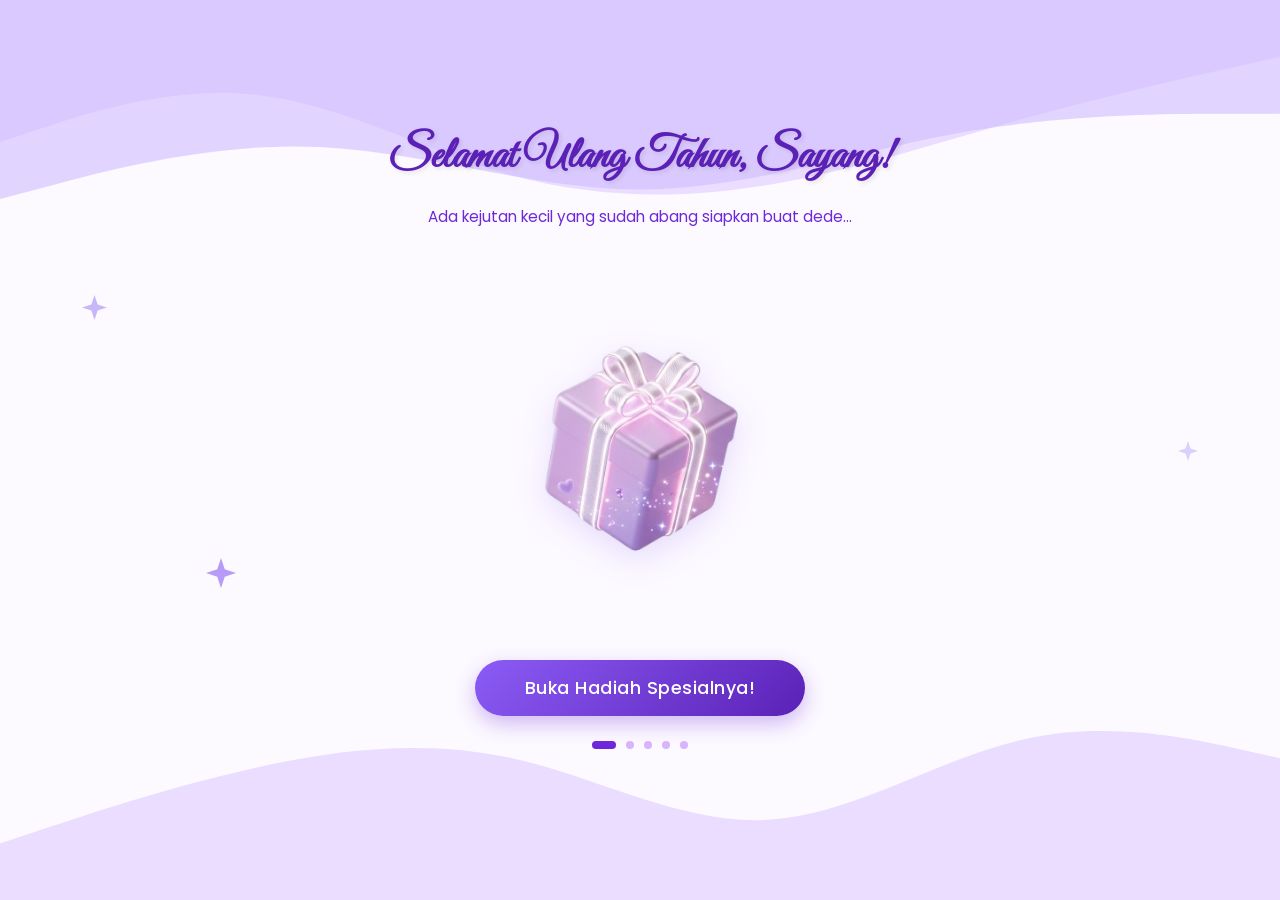
<file: index.html>
<!DOCTYPE html>
<html lang="id">
<head>
    <meta charset="UTF-8">
    <meta name="viewport" content="width=device-width, initial-scale=1.0, maximum-scale=1.0, user-scalable=no, viewport-fit=cover">
    <title>Little Suprise For Dede 💜</title>
    
    <style>
        @import url('https://fonts.googleapis.com/css2?family=Poppins:wght@400;500;600&family=Great+Vibes&display=swap');

        body {
            margin: 0;
            padding: 0;
            font-family: 'Poppins', sans-serif;
            background-color: #fcf9ff; 
            min-height: 100vh; /* Agar tetap mengisi layar, tapi bisa melar jika konten banyak */
            display: flex;
            flex-direction: column;
            justify-content: center;
            align-items: center;
            overflow-x: hidden; /* Mencegah layar goyang ke samping */
            position: relative;
            transition: background-color 0.8s ease; /* Transisi memudar ke putih */
            
        }

        /* Kelas yang ditambahkan JS untuk layar silau */
        body.layar-silau {
            background-color: #ffffff;
            opacity: 0; /* Membuat seluruh layar pudar ke putih */
        }

        /* --- TEKS --- */
        h1 {
            font-family: 'Great Vibes', cursive;
            font-size: 2.8rem;
            margin-top: 0;
            margin-bottom: 5px;
            color: #5b21b6;
            line-height: 1.2;
            text-align: center;
            text-shadow: 2px 2px 4px rgba(0,0,0,0.1);
        }

        p {
            font-size: 0.95rem;
            margin-bottom: 30px;
            color: #6d28d9;
            text-align: center;
            padding: 0 10px;
        }

        /* --- ORNAMEN GELOMBANG --- */
        .wave-top { position: absolute; top: 0; left: 0; width: 100%; z-index: 1; }
        .wave-bottom { position: absolute; bottom: 0; left: 0; width: 100%; z-index: 1; transform: rotate(180deg); }

        /* --- KONTEN TENGAH --- */
        .konten-utama {
            z-index: 10;
            display: flex;
            flex-direction: column;
            align-items: center;
            width: 100%;
            padding: 0 20px;
            box-sizing: border-box;
            margin-top: -20px;
        }

        .kado-container {
            position: relative;
            margin-bottom: 35px;
            display: flex;
            justify-content: center;
            align-items: center;
            width: 100%; 
            padding: 20px;
            box-sizing: border-box;
        }

        .kado {
            width: 600px; 
            max-width: 800px; 
            height: auto;
            animation: mengambang 3s ease-in-out infinite;
            filter: drop-shadow(0px 10px 15px rgba(124, 58, 237, 0.15));
            z-index: 20; /* Z-index tinggi agar kado membesar di atas elemen lain */
            transform-origin: center;
        }

        /* --- KODE ANIMASI KADO TERBUKA --- */
        .animasi-buka {
            animation: zoomKado 2.2s forwards cubic-bezier(0.25, 1, 0.5, 1) !important;
        }

        @keyframes zoomKado {
            0% { transform: scale(1) rotate(0deg); }
            10% { transform: scale(1.1) rotate(-5deg); }
            20% { transform: scale(1.1) rotate(5deg); }
            /* Kado terbuka di titik ini, kita beri waktu diam sejenak sampai 50% */
            30% { transform: scale(1.2) rotate(0deg); filter: brightness(1.2); }
            50% { transform: scale(1.2) rotate(0deg); filter: brightness(1.2); opacity: 1; }
            /* Baru setelah itu melesat membesar */
            100% { transform: scale(15); opacity: 0; filter: brightness(2); }
        }

        /* --- BINTANG DEKORASI --- */
        .sparkle { position: absolute; opacity: 0.6; animation: kedip 2s infinite alternate; z-index: 3; }
        .sp-1 { top: 10%; left: 5%; width: 25px; animation-delay: 0s; }
        .sp-2 { top: 50%; right: 5%; width: 20px; animation-delay: 0.5s; }
        .sp-3 { bottom: 10%; left: 15%; width: 30px; animation-delay: 1s; }

        @keyframes mengambang {
            0% { transform: translateY(0px); }
            50% { transform: translateY(-12px); }
            100% { transform: translateY(0px); }
        }
        @keyframes kedip {
            0% { transform: scale(0.8); opacity: 0.3; }
            100% { transform: scale(1.2); opacity: 0.8; }
        }

        /* --- TOMBOL & DOTS --- */
        .btn-utama {
            background: linear-gradient(135deg, #8b5cf6, #5b21b6);
            color: white;
            padding: 15px 40px;
            border: none;
            border-radius: 30px;
            font-size: 1.1rem;
            font-weight: 500;
            text-decoration: none;
            box-shadow: 0 8px 20px rgba(109, 40, 217, 0.3);
            transition: all 0.3s ease;
            width: 250px;
            text-align: center;
            letter-spacing: 0.5px;
            cursor: pointer;
        }
        .btn-utama:active { transform: scale(0.95); }

        .pagination { display: flex; gap: 10px; margin-top: 25px; }
        .dot { width: 8px; height: 8px; background-color: #d8b4fe; border-radius: 50%; transition: 0.3s; }
        .dot.aktif { background-color: #6d28d9; width: 24px; border-radius: 10px; }
    </style>
</head>
<body>

    <svg class="wave-top" viewBox="0 0 1440 320" xmlns="http://www.w3.org/2000/svg">
        <path fill="#eaddff" fill-opacity="1" d="M0,160L48,144C96,128,192,96,288,106.7C384,117,480,171,576,197.3C672,224,768,224,864,208C960,192,1056,160,1152,133.3C1248,107,1344,85,1392,74.7L1440,64L1440,0L1392,0C1344,0,1248,0,1152,0C1056,0,960,0,864,0C768,0,672,0,576,0C480,0,384,0,288,0C192,0,96,0,48,0L0,0Z"></path>
        <path fill="#d0bcff" fill-opacity="0.6" d="M0,224L60,208C120,192,240,160,360,165.3C480,171,600,213,720,213.3C840,213,960,171,1080,149.3C1200,128,1320,128,1380,128L1440,128L1440,0L1380,0C1320,0,1200,0,1080,0C960,0,840,0,720,0C600,0,480,0,360,0C240,0,120,0,60,0L0,0Z"></path>
    </svg>

    <div class="konten-utama">
        <h1>Selamat Ulang Tahun, Sayang!</h1>
        <p>Ada kejutan kecil yang sudah abang siapkan buat dede...</p>

        <div class="kado-container">
            <svg class="sparkle sp-1" viewBox="0 0 24 24" fill="#a78bfa"><path d="M12 0l3 9 9 3-9 3-3 9-3-9-9-3 9-3z"/></svg>
            <svg class="sparkle sp-2" viewBox="0 0 24 24" fill="#c4b5fd"><path d="M12 0l3 9 9 3-9 3-3 9-3-9-9-3 9-3z"/></svg>
            <svg class="sparkle sp-3" viewBox="0 0 24 24" fill="#8b5cf6"><path d="M12 0l3 9 9 3-9 3-3 9-3-9-9-3 9-3z"/></svg>
            
            <img src="Kado.png" alt="Kado" class="kado">
        </div>

        <a href="#" onclick="jalankanTransisi(event)" class="btn-utama">Buka Hadiah Spesialnya!</a>

        <div class="pagination">
            <div class="dot aktif"></div> 
            <div class="dot"></div>       
            <div class="dot"></div>       
            <div class="dot"></div>       
            <div class="dot"></div>       
        </div>
    </div>

    <svg class="wave-bottom" viewBox="0 0 1440 320" xmlns="http://www.w3.org/2000/svg">
        <path fill="#eaddff" fill-opacity="1" d="M0,160L48,170.7C96,181,192,203,288,181.3C384,160,480,96,576,90.7C672,85,768,139,864,160C960,181,1056,171,1152,149.3C1248,128,1344,96,1392,80L1440,64L1440,0L1392,0C1344,0,1248,0,1152,0C1056,0,960,0,864,0C768,0,672,0,576,0C480,0,384,0,288,0C192,0,96,0,48,0L0,0Z"></path>
    </svg>

    <script src="script.js"></script>
</body>
</html>
</file>
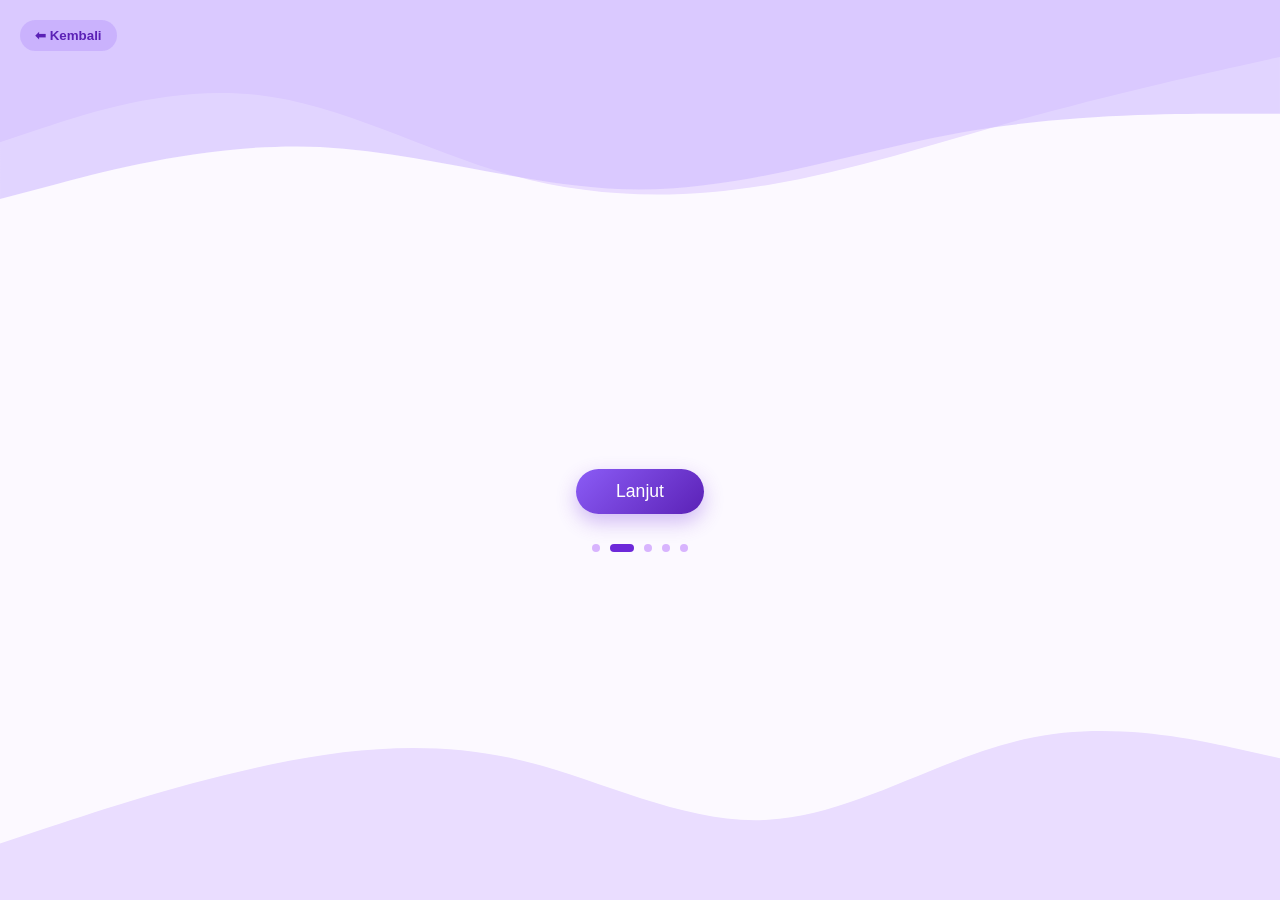
<file: halaman2.html>
<!DOCTYPE html>
<html lang="id">
<head>
    <meta charset="UTF-8">
    <meta name="viewport" content="width=device-width, initial-scale=1.0, maximum-scale=1.0, user-scalable=no, viewport-fit=cover">
    <title>Lorong Waktu 💜</title>

    <style>
        @import url('https://fonts.googleapis.com/css2?family=Poppins:wght@300;400;600&display=swap');

        body {
            margin: 0;
            padding: 0;
            font-family: 'Poppins', sans-serif;
            background-color: #fcf9ff;
            min-height: 100vh; /* Agar tetap mengisi layar, tapi bisa melar jika konten banyak */
            display: flex;
            flex-direction: column;
            justify-content: center;
            align-items: center;
            overflow-x: hidden; /* Mencegah layar goyang ke samping */
            color: #4c1d95;
            text-align: center;
            position: relative;
            /* Efek halus saat baru pindah dari halaman 1 */
            animation: layarMasuk 0.8s ease; 
        }

        @keyframes layarMasuk {
            from { opacity: 0; filter: brightness(2); }
            to { opacity: 1; filter: brightness(1); }
        }

        /* --- ORNAMEN GELOMBANG (SAMA DENGAN HAL 1) --- */
        .wave-top { position: absolute; top: 0; left: 0; width: 100%; z-index: 1; }
        .wave-bottom { position: absolute; bottom: 0; left: 0; width: 100%; z-index: 1; transform: rotate(180deg); }

        /* --- KONTEN --- */
        .container {
            z-index: 10; /* Agar teks di atas gelombang */
            padding: 20px;
            max-width: 90%;
            display: flex;
            flex-direction: column;
            align-items: center;
        }

        .teks-cerita {
            font-size: 1.2rem;
            line-height: 1.6;
            margin-bottom: 20px;
            opacity: 0; 
            transition: opacity 1s ease-in-out;
        }

        .muncul { opacity: 1; }

        .btn-lanjut {
            background: linear-gradient(135deg, #8b5cf6, #5b21b6);
            color: white;
            padding: 12px 40px;
            border-radius: 30px;
            border: none;
            cursor: pointer;
            margin-top: 20px;
            font-size: 1.1rem;
            font-weight: 500;
            box-shadow: 0 8px 20px rgba(109, 40, 217, 0.3);
            transition: all 0.3s ease;
        }
        .btn-lanjut:active { transform: scale(0.95); }

        /* --- PAGINATION DOTS --- */
        .pagination { display: flex; gap: 10px; margin-top: 30px; }
        .dot { width: 8px; height: 8px; background-color: #d8b4fe; border-radius: 50%; transition: 0.3s; }
        /* PERHATIKAN: Sekarang kelas .aktif dipindahkan ke dot kedua nanti di HTML */
        .dot.aktif { background-color: #6d28d9; width: 24px; border-radius: 10px; }

        body.pindah-hal {
            opacity: 0;
            transition: opacity 0.8s ease;
        }
        /* --- TOMBOL KEMBALI UNIVERSAL --- */
        .btn-kembali {
            position: fixed; top: 20px; left: 20px; z-index: 100;
            background: rgba(139, 92, 246, 0.2); color: #5b21b6;
            border: none; padding: 8px 15px; border-radius: 20px;
            font-weight: 600; cursor: pointer; transition: 0.3s;
        }
        .btn-kembali:active { transform: scale(0.9); }
        
        /* Pastikan CSS fade out PPT ini juga ada */
        body.pindah-hal { opacity: 0; transition: opacity 0.8s ease; }
    </style>
</head>
<body>
    <button class="btn-kembali" onclick="pindahHalaman('index.html')">⬅ Kembali</button>

    <svg class="wave-top" viewBox="0 0 1440 320" xmlns="http://www.w3.org/2000/svg">
        <path fill="#eaddff" fill-opacity="1" d="M0,160L48,144C96,128,192,96,288,106.7C384,117,480,171,576,197.3C672,224,768,224,864,208C960,192,1056,160,1152,133.3C1248,107,1344,85,1392,74.7L1440,64L1440,0L1392,0C1344,0,1248,0,1152,0C1056,0,960,0,864,0C768,0,672,0,576,0C480,0,384,0,288,0C192,0,96,0,48,0L0,0Z"></path>
        <path fill="#d0bcff" fill-opacity="0.6" d="M0,224L60,208C120,192,240,160,360,165.3C480,171,600,213,720,213.3C840,213,960,171,1080,149.3C1200,128,1320,128,1380,128L1440,128L1440,0L1380,0C1320,0,1200,0,1080,0C960,0,840,0,720,0C600,0,480,0,360,0C240,0,120,0,60,0L0,0Z"></path>
    </svg>

    <div class="container">
        <div id="teks1" class="teks-cerita">
            "Dari semua kejadian kejadian yang kita lalui, abang sangat bahagia bisa selalu menemani dede di setiap part nya"
        </div>
        
        <div id="teks2" class="teks-cerita">
            "Dan ini adalah hal hal kecil yang selalu abang ingat di setiap perjalanan kita"
        </div>

        <button id="btnLanjut" class="btn-lanjut" onclick="tampilkanTeks()">Lanjut</button>

        <div class="pagination">
            <div class="dot"></div>       <div class="dot aktif"></div> <div class="dot"></div>       
            <div class="dot"></div>       
            <div class="dot"></div>       
        </div>
    </div>

    <svg class="wave-bottom" viewBox="0 0 1440 320" xmlns="http://www.w3.org/2000/svg">
        <path fill="#eaddff" fill-opacity="1" d="M0,160L48,170.7C96,181,192,203,288,181.3C384,160,480,96,576,90.7C672,85,768,139,864,160C960,181,1056,171,1152,149.3C1248,128,1344,96,1392,80L1440,64L1440,0L1392,0C1344,0,1248,0,1152,0C1056,0,960,0,864,0C768,0,672,0,576,0C480,0,384,0,288,0C192,0,96,0,48,0L0,0Z"></path>
    </svg>

    <script>
        function pindahHalaman(tujuan) {
            document.body.classList.add('pindah-hal');
            setTimeout(function() { window.location.href = tujuan; }, 800);
        }
        let klik = 0;
        function tampilkanTeks() {
            if (klik === 0) {
                document.getElementById('teks1').classList.add('muncul');
                klik++;
            } else if (klik === 1) {
                document.getElementById('teks2').classList.add('muncul');
                document.getElementById('btnLanjut').innerText = "Lihat Momen";
                
                // Animasi transisi ke Halaman 3
                document.getElementById('btnLanjut').onclick = function() { 
                    // 1. Geser titik indikator ke nomor 3
                    const dots = document.querySelectorAll('.dot');
                    dots[1].classList.remove('aktif');
                    dots[2].classList.add('aktif');

                    // 2. Buat layar memudar (fade out)
                    document.body.classList.add('pindah-hal');

                    // 3. Pindah halaman setelah animasi memudar selesai (0.8 detik)
                    setTimeout(function() {
                        window.location.href = 'halaman3.html'; 
                    }, 800);
                };
                klik++;
            }
        }
    </script>
</body>
</html>
</file>
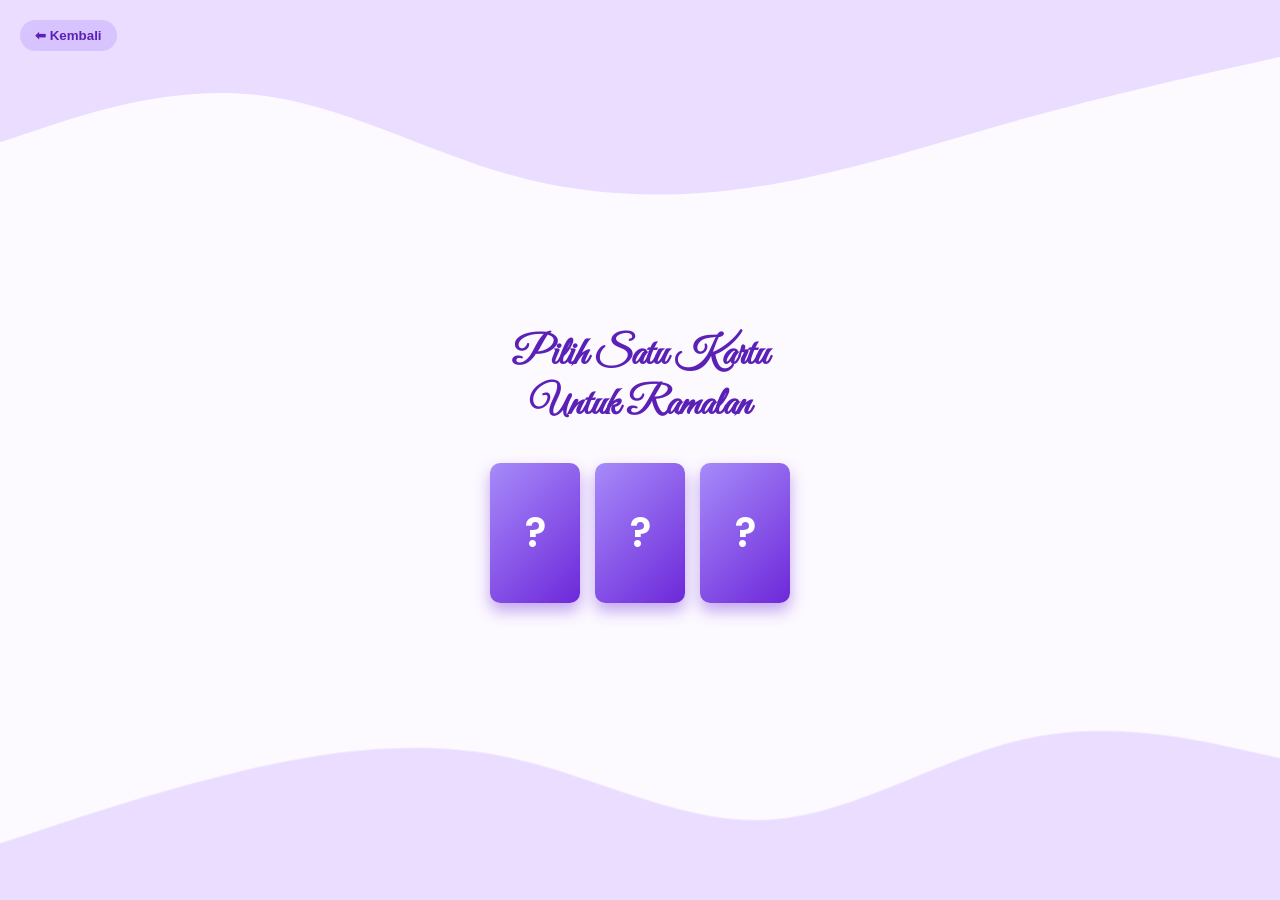
<file: halaman4.html>
<!DOCTYPE html>
<html lang="id">
<head>
    <meta charset="UTF-8">
    <meta name="viewport" content="width=device-width, initial-scale=1.0, maximum-scale=1.0, user-scalable=no, viewport-fit=cover">
    <title>Ramalan 💜</title>
    <style>
        @import url('https://fonts.googleapis.com/css2?family=Poppins:wght@300;400;500;600&family=Great+Vibes&display=swap');

        body {
            margin: 0; 
            padding: 0; 
            font-family: 'Poppins', sans-serif; 
            background-color: #fcf9ff;
            min-height: 100vh; /* Agar tetap mengisi layar, tapi bisa melar jika konten banyak */
            display: flex;
            flex-direction: column;
            justify-content: center;
            align-items: center;
            overflow-x: hidden; /* Mencegah layar goyang ke samping */
            position: relative; 
            animation: masukHalaman 0.8s ease forwards;
        }

        @keyframes masukHalaman { from { opacity: 0; } to { opacity: 1; } }
        body.pindah-hal { opacity: 0; transition: opacity 0.8s ease; }

        .wave-top { position: fixed; top: 0; left: 0; width: 100%; z-index: 1; }
        .wave-bottom { position: fixed; bottom: 0; left: 0; width: 100%; z-index: 1; transform: rotate(180deg); }

        .btn-kembali {
            position: fixed; top: 20px; left: 20px; z-index: 100;
            background: rgba(139, 92, 246, 0.2); color: #5b21b6;
            border: none; padding: 8px 15px; border-radius: 20px; font-weight: 600; cursor: pointer; transition: 0.3s;
        }
        .btn-kembali:active { transform: scale(0.9); }

        /* --- LAYAR PILIHAN KARTU --- */
        #layarPilihan { z-index: 10; text-align: center; width: 100%; transition: opacity 0.5s ease; }
        .judul-kartu { font-family: 'Great Vibes', cursive; font-size: 2.5rem; color: #5b21b6; transition: opacity 0.5s; }
        .kartu-container { display: flex; justify-content: center; gap: 15px; }
        
        .kartu {
            width: 90px; height: 140px; background: linear-gradient(135deg, #a78bfa, #6d28d9);
            border-radius: 10px; display: flex; justify-content: center; align-items: center;
            color: white; font-size: 2.5rem; font-weight: 600; cursor: pointer;
            box-shadow: 0 8px 15px rgba(109, 40, 217, 0.4); transition: all 0.5s cubic-bezier(0.25, 1, 0.5, 1); position: relative;
        }
        .kartu::after { content: ''; position: absolute; top: -2px; left: -2px; right: -2px; bottom: -2px; background: linear-gradient(45deg, #fff, transparent, #fff); border-radius: 12px; z-index: -1; opacity: 0.5; }
        
        .kartu.gacha-pull {
            position: fixed; top: 50%; left: 50%; transform: translate(-50%, -50%) scale(1.8) rotateY(360deg);
            box-shadow: 0 0 50px #d8b4fe, 0 0 100px #a78bfa, 0 0 150px #fff; z-index: 999;
        }

        /* --- LAYAR HASIL --- */
        #layarHasil {
            z-index: 15; display: none; flex-direction: column; align-items: center;
            width: 90%; max-width: 400px; background: rgba(255, 255, 255, 0.95); backdrop-filter: blur(10px);
            padding: 25px 20px; border-radius: 20px; box-shadow: 0 15px 35px rgba(91, 33, 182, 0.2);
            opacity: 0; transform: translateY(30px) scale(0.9); max-height: 75vh; overflow-y: auto;
        }
        #layarHasil::-webkit-scrollbar { display: none; }
        .hasil-muncul { animation: popUpHasil 0.8s cubic-bezier(0.25, 1, 0.5, 1) forwards; }
        @keyframes popUpHasil { to { opacity: 1; transform: translateY(0) scale(1); } }

        .foto-dede { width: 140px; height: 140px; border-radius: 50%; object-fit: cover; border: 4px solid #d8b4fe; margin-bottom: 15px; }
        .teks-hasil { font-size: 0.95rem; color: #4c1d95; text-align: left; line-height: 1.7; margin-bottom: 15px; width: 100%; }
        .teks-hasil h3 { font-family: 'Great Vibes', cursive; font-size: 2.2rem; text-align: center; margin: 0 0 15px 0; color: #5b21b6; }
        .teks-hasil span.highlight { font-weight: 600; color: #6d28d9; background: #f3e8ff; padding: 2px 6px; border-radius: 4px; }

        .grup-tombol { display: flex; gap: 10px; margin-top: 15px; width: 100%; justify-content: space-between; }
        .btn-aksi { flex: 1; padding: 12px; border-radius: 20px; border: none; font-weight: 600; cursor: pointer; transition: 0.3s; color: white; }
        .btn-tutup { background: #c4b5fd; color: #4c1d95; }
        .btn-lanjut { background: linear-gradient(135deg, #8b5cf6, #5b21b6); box-shadow: 0 5px 15px rgba(109, 40, 217, 0.3); }
        .btn-aksi:active { transform: scale(0.95); }

        .pagination { display: flex; gap: 10px; position: absolute; bottom: 30px; transition: opacity 0.5s; }
        .dot { width: 8px; height: 8px; background-color: #d8b4fe; border-radius: 50%; }
        .dot.aktif { background-color: #6d28d9; width: 24px; border-radius: 10px; transition: 0.3s; }
    </style>
</head>
<body>
    <svg class="wave-top" viewBox="0 0 1440 320" xmlns="http://www.w3.org/2000/svg">
        <path fill="#eaddff" fill-opacity="1" d="M0,160L48,144C96,128,192,96,288,106.7C384,117,480,171,576,197.3C672,224,768,224,864,208C960,192,1056,160,1152,133.3C1248,107,1344,85,1392,74.7L1440,64L1440,0L1392,0C1344,0,1248,0,1152,0C1056,0,960,0,864,0C768,0,672,0,576,0C480,0,384,0,288,0C192,0,96,0,48,0L0,0Z"></path>
    </svg>

    <button class="btn-kembali" onclick="pindahHalaman('halaman3.html')">⬅ Kembali</button>

    <div id="layarPilihan">
        <h2 class="judul-kartu">Pilih Satu Kartu<br>Untuk Ramalan</h2>
        <div class="kartu-container">
            <div class="kartu" onclick="bukaKejutan(this)">?</div>
            <div class="kartu" onclick="bukaKejutan(this)">?</div>
            <div class="kartu" onclick="bukaKejutan(this)">?</div>
        </div>
    </div>

    <div id="layarHasil">
        <img src="Dede.png" alt="Dede" class="foto-dede">
        <div class="teks-hasil">
            <h3>Si Cantik Abang</h3>
            <p><span class="highlight">Kepribadianmu:</span>  Dede selalu jadi orang yang paling cheerful, pengertian, dan selalu bisa jaga perasaan abang. Walau abang kadang ada tidak sabar nya, dede selalu jadi hal yang membuat abang merasa dihargai sangat.</p>
            <p><span class="highlight">Perkembanganmu:</span> Dari hari pertama kita jalan bareng sampe sekarang, abang liat dede makin dewasa dan pintar. Terima kasih udah selalu nemenin abang ngelewatin semua part-nya, bahkan saat kita harus terpisah jarak atau di momen tersulit sekalipun, terimakasih sudah bertahan sayang ku.</p>
            <p><span class="highlight">Doa Abang:</span>  Semoga kelak dede bisa menyelesaikan studinya dengan lancar, semua keinginan nya tercapai, dan upgrade diri terus. Semoga semua kebahagiaan selalu menyertai dede, dan semoga pondasi yang kita bangun bareng ini bisa terus kokoh untuk kedepannya. Abang sayang dede. 💜</p>
        </div>
        <div class="grup-tombol">
            <button class="btn-aksi btn-tutup" onclick="tutupKejutan()">Tutup</button>
            <button class="btn-aksi btn-lanjut" onclick="pindahHalaman('halaman5.html')">Kapsul Waktu ✨</button>
        </div>
    </div>

    <div class="pagination">
        <div class="dot"></div><div class="dot"></div><div class="dot"></div> 
        <div class="dot aktif"></div><div class="dot"></div>       
    </div>

    <svg class="wave-bottom" viewBox="0 0 1440 320" xmlns="http://www.w3.org/2000/svg">
        <path fill="#eaddff" fill-opacity="1" d="M0,160L48,170.7C96,181,192,203,288,181.3C384,160,480,96,576,90.7C672,85,768,139,864,160C960,181,1056,171,1152,149.3C1248,128,1344,96,1392,80L1440,64L1440,0L1392,0C1344,0,1248,0,1152,0C1056,0,960,0,864,0C768,0,672,0,576,0C480,0,384,0,288,0C192,0,96,0,48,0L0,0Z"></path>
    </svg>

    <script>
        let kartuTelahDipilih = null; 

        function bukaKejutan(kartuTerpilih) {
            if (kartuTelahDipilih !== null) {
                if (kartuTerpilih === kartuTelahDipilih) {
                    document.getElementById('layarPilihan').style.display = 'none';
                    const layarHasil = document.getElementById('layarHasil');
                    layarHasil.style.display = 'flex';
                    layarHasil.classList.add('hasil-muncul');
                    layarHasil.style.opacity = '1';
                }
                return; 
            }

            kartuTelahDipilih = kartuTerpilih;

            document.querySelector('.judul-kartu').style.opacity = '0';
            document.querySelector('.pagination').style.opacity = '0';
            
            const semuaKartu = document.querySelectorAll('.kartu');
            semuaKartu.forEach(kartu => {
                if (kartu !== kartuTerpilih) {
                    kartu.style.display = 'none'; 
                }
            });

            kartuTerpilih.classList.add('gacha-pull');

            setTimeout(() => {
                kartuTerpilih.style.opacity = '0'; 
                setTimeout(() => {
                    document.getElementById('layarPilihan').style.display = 'none';
                    const layarHasil = document.getElementById('layarHasil');
                    layarHasil.style.display = 'flex';
                    layarHasil.classList.add('hasil-muncul');
                    layarHasil.style.opacity = '1';
                }, 500);
            }, 1800); 
        }

        function tutupKejutan() {
            const layarHasil = document.getElementById('layarHasil');
            layarHasil.classList.remove('hasil-muncul');
            layarHasil.style.opacity = '0';
            
            setTimeout(() => {
                layarHasil.style.display = 'none';
                document.getElementById('layarPilihan').style.display = 'block';
                
                const judul = document.querySelector('.judul-kartu');
                judul.innerHTML = 'Kartu Pilihanmu ✨';
                judul.style.opacity = '1';
                
                document.querySelector('.pagination').style.opacity = '1';
                
                kartuTelahDipilih.classList.remove('gacha-pull');
                kartuTelahDipilih.style.opacity = '1';
            }, 500);
        }

        function pindahHalaman(tujuan) {
            document.body.classList.add('pindah-hal');
            setTimeout(function() { window.location.href = tujuan; }, 800);
        }
    </script>
</body>
</html>
</file>
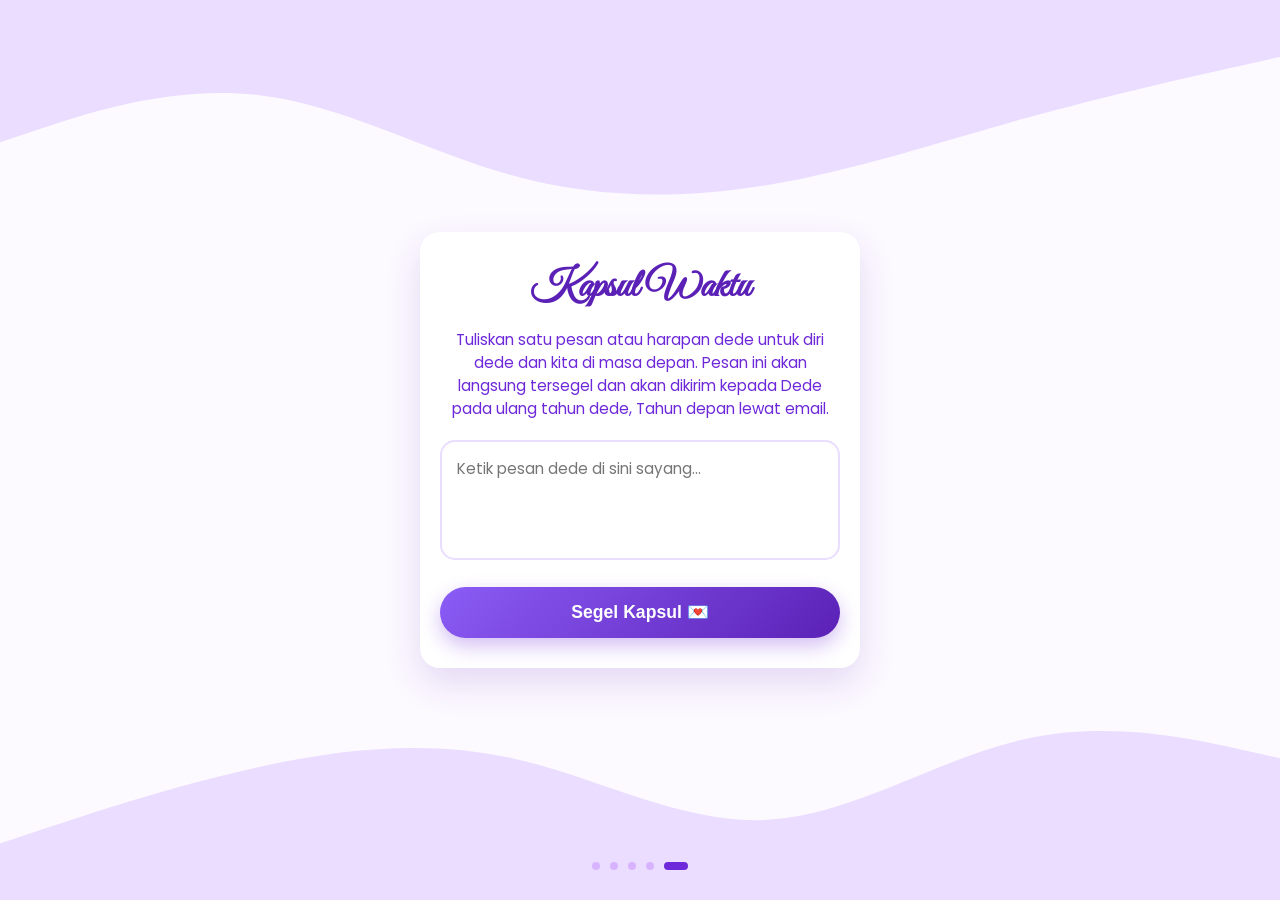
<file: halaman5.html>
<!DOCTYPE html>
<html lang="id">
<head>
    <meta charset="UTF-8">
    <meta name="viewport" content="width=device-width, initial-scale=1.0, maximum-scale=1.0, user-scalable=no, viewport-fit=cover">
    <title>Kapsul Waktu 💜</title>
    <style>
        @import url('https://fonts.googleapis.com/css2?family=Poppins:wght@300;400;500;600&family=Great+Vibes&display=swap');

        body {
            margin: 0; padding: 0;
            font-family: 'Poppins', sans-serif;
            background-color: #fcf9ff;
            min-height: 100vh;
            display: flex; flex-direction: column; align-items: center; justify-content: center;
            overflow-x: hidden; position: relative;
            animation: masukHalaman 0.8s ease forwards;
        }

        @keyframes masukHalaman {
            from { opacity: 0; filter: brightness(2); }
            to { opacity: 1; filter: brightness(1); }
        }
        body.pindah-hal { opacity: 0; transition: opacity 0.8s ease; }

        .wave-top { position: fixed; top: 0; left: 0; width: 100%; z-index: 1; }
        .wave-bottom { position: fixed; bottom: 0; left: 0; width: 100%; z-index: 1; transform: rotate(180deg); }

        .btn-kembali {
            position: fixed; top: 20px; left: 20px; z-index: 100;
            background: rgba(139, 92, 246, 0.2); color: #5b21b6;
            border: none; padding: 8px 15px; border-radius: 20px;
            font-weight: 600; cursor: pointer; transition: 0.3s;
        }
        .btn-kembali:active { transform: scale(0.9); }

        /* --- KOTAK SURAT --- */
        .kontainer-kapsul {
            z-index: 10; width: 90%; max-width: 400px;
            background: white; padding: 30px 20px;
            border-radius: 20px; box-shadow: 0 15px 35px rgba(91, 33, 182, 0.15);
            text-align: center; transition: all 0.5s ease;
        }

        h2 { font-family: 'Great Vibes', cursive; font-size: 2.5rem; color: #5b21b6; margin: 0 0 10px 0; }
        p { color: #6d28d9; font-size: 0.95rem; margin-bottom: 20px; }

        textarea {
            width: 100%; height: 120px;
            padding: 15px; box-sizing: border-box;
            border: 2px solid #eaddff; border-radius: 15px;
            font-family: 'Poppins', sans-serif; font-size: 0.95rem;
            color: #4c1d95; resize: none; outline: none;
            transition: 0.3s;
        }
        textarea:focus { border-color: #8b5cf6; box-shadow: 0 0 15px rgba(139, 92, 246, 0.2); }

        .btn-kirim {
            background: linear-gradient(135deg, #8b5cf6, #5b21b6);
            color: white; padding: 15px 40px; border: none; border-radius: 30px;
            font-size: 1.1rem; font-weight: 600; width: 100%; margin-top: 20px;
            box-shadow: 0 8px 20px rgba(109, 40, 217, 0.3); cursor: pointer; transition: 0.3s;
        }
        .btn-kirim:active { transform: scale(0.95); }

        #layarAkhir {
            position: absolute; top: 0; left: 0; width: 100%; height: 100%;
            background: #fcf9ff; z-index: 50;
            display: flex; flex-direction: column; align-items: center; justify-content: center;
            opacity: 0; pointer-events: none; transition: opacity 1s ease;
        }
        #layarAkhir.tampil { opacity: 1; pointer-events: all; }
        
        #layarAkhir h1 { font-family: 'Great Vibes', cursive; font-size: 3.5rem; color: #5b21b6; margin: 0; text-align: center; line-height: 1.2;}
        #layarAkhir p { font-size: 1.2rem; color: #6d28d9; margin-top: 10px; font-weight: 500; }

        .pagination { display: flex; gap: 10px; position: absolute; bottom: 30px; z-index: 10; }
        .dot { width: 8px; height: 8px; background-color: #d8b4fe; border-radius: 50%; }
        .dot.aktif { background-color: #6d28d9; width: 24px; border-radius: 10px; transition: 0.3s; }
    </style>
</head>
<body>
    <svg class="wave-top" viewBox="0 0 1440 320" xmlns="http://www.w3.org/2000/svg">
        <path fill="#eaddff" fill-opacity="1" d="M0,160L48,144C96,128,192,96,288,106.7C384,117,480,171,576,197.3C672,224,768,224,864,208C960,192,1056,160,1152,133.3C1248,107,1344,85,1392,74.7L1440,64L1440,0L1392,0C1344,0,1248,0,1152,0C1056,0,960,0,864,0C768,0,672,0,576,0C480,0,384,0,288,0C192,0,96,0,48,0L0,0Z"></path>
    </svg>

    <div class="kontainer-kapsul" id="formArea">
        <h2>Kapsul Waktu</h2>
        <p>Tuliskan satu pesan atau harapan dede untuk diri dede dan kita di masa depan. Pesan ini akan langsung tersegel dan akan dikirim kepada Dede pada ulang tahun dede, Tahun depan lewat email.</p>
        <textarea id="pesanDede" placeholder="Ketik pesan dede di sini sayang..."></textarea>
        <button class="btn-kirim" id="tombolKirim" onclick="kirimPesan()">Segel Kapsul 💌</button>
    </div>

    <div id="layarAkhir">
        <h1>Terima Kasih,<br>Sayangku!</h1>
        <p>Selamat Ulang Tahun 🥳💜</p>
    </div>

    <div class="pagination" id="pagi">
        <div class="dot"></div><div class="dot"></div><div class="dot"></div><div class="dot"></div> 
        <div class="dot aktif"></div>       
    </div>

    <svg class="wave-bottom" viewBox="0 0 1440 320" xmlns="http://www.w3.org/2000/svg">
        <path fill="#eaddff" fill-opacity="1" d="M0,160L48,170.7C96,181,192,203,288,181.3C384,160,480,96,576,90.7C672,85,768,139,864,160C960,181,1056,171,1152,149.3C1248,128,1344,96,1392,80L1440,64L1440,0L1392,0C1344,0,1248,0,1152,0C1056,0,960,0,864,0C768,0,672,0,576,0C480,0,384,0,288,0C192,0,96,0,48,0L0,0Z"></path>
    </svg>

   <script>
        function kirimPesan() {
            const pesan = document.getElementById('pesanDede').value;
            const tombol = document.getElementById('tombolKirim');
            
            if(pesan.trim() === '') {
                alert("Isi dulu ya sayang pesannya 🥰");
                return;
            }

            // Ubah tombol jadi status loading
            tombol.innerText = "Menyegel Kapsul... ⏳";
            tombol.style.background = "#c4b5fd";
            tombol.style.pointerEvents = "none"; // Cegah klik dua kali

            // ALAMAT EMAIL ANDA
            const emailTujuan = "mhmdutsaimin@gmail.com"; 

            // Mengirim data ke FormSubmit di latar belakang
            fetch(`https://formsubmit.co/ajax/${emailTujuan}`, {
                method: "POST",
                headers: { 
                    'Content-Type': 'application/json',
                    'Accept': 'application/json'
                },
                body: JSON.stringify({
                    _subject: "✨ Kapsul Waktu Dari Dede ✨",
                    Pesan: pesan
                })
            })
            .then(response => response.json())
            .then(data => {
                // Jika berhasil terkirim, luncurkan layar akhir
                document.getElementById('formArea').style.opacity = '0';
                document.querySelector('.pagination').style.opacity = '0'; 
                
                setTimeout(() => {
                    document.getElementById('layarAkhir').classList.add('tampil');
                }, 500);
            })
            .catch(error => {
                // Jika internet terputus atau gagal
                alert("Yah, koneksi terputus. Coba kirim lagi ya sayang!");
                tombol.innerText = "Segel Kapsul 💌";
                tombol.style.background = "linear-gradient(135deg, #8b5cf6, #5b21b6)";
                tombol.style.pointerEvents = "all";
            });
        }
    </script>
</body>
</html>
</file>
